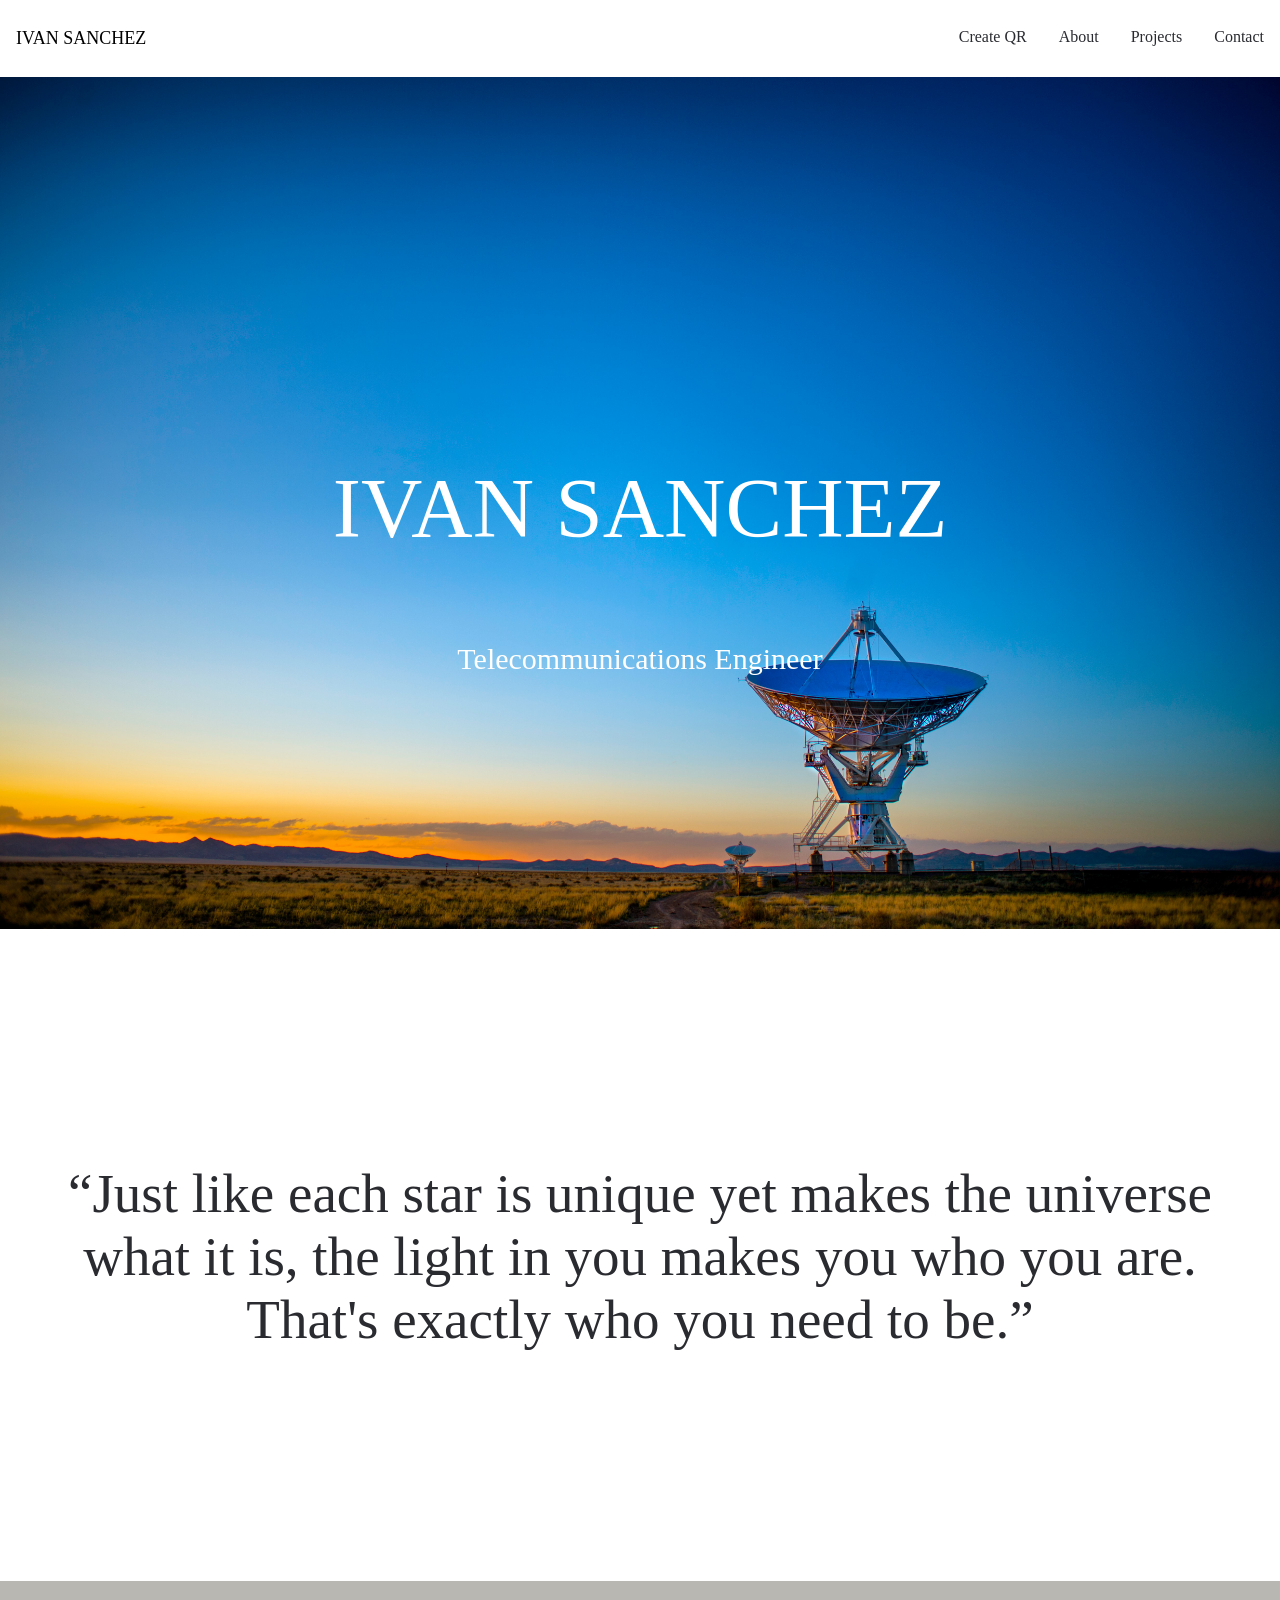
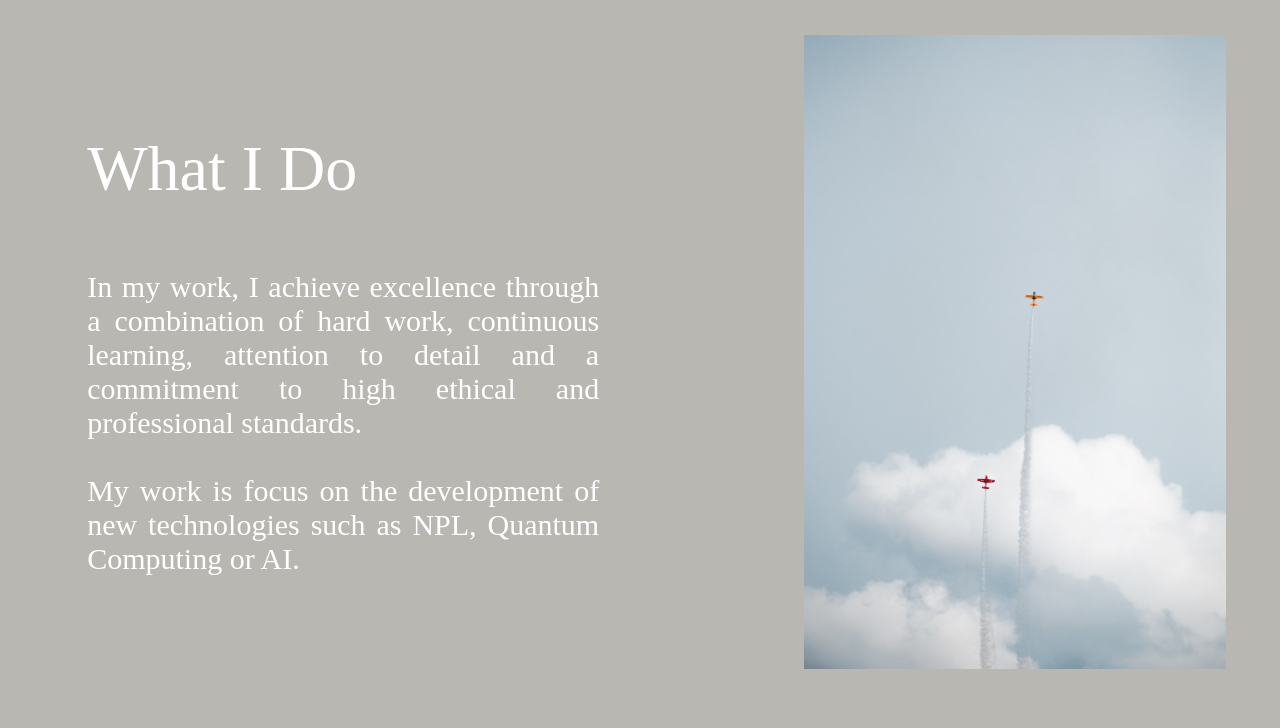
<file: src/main/resources/static/index.html>
<!DOCTYPE html>
<html lang = 'en'>
<head>
    
    <link rel="stylesheet" href="style_common.css">
    <meta charset="utf-8">
    <meta name="viewport" content="width=device-width, initial-scale=1, shrink-to-fit=no">

    <title>IVAN SANCHEZ</title>

</head>
<body>
    <div class="topnav">
        <a href="contact.html">Contact</a>
        <a href="projects.html">Projects</a> <!-- href = link o href = nombre de la div-->
        <a href="#about">About</a>
        <a href="createQR.html">Create QR</a>
        <a id="home" href="#top">IVAN SANCHEZ</a>
    </div>
    <div class="image-with-text">
        <img src="antena.jpg" alt="imagen de fondo" width="100%">
        <div class="text-on-image">
            <p id="main-image-title">IVAN SANCHEZ</p>
            <p>Telecommunications Engineer</p>
        </div>
    </div>
    <div class="quote">
        <q>Just like each star is unique yet makes the universe what it is, the light in you makes you who you are. That's exactly who you need to be.</q>
    </div>
    <div id ="about" class="ivan">
        <div id="left"> 
            <p class = "title"> What I Do </p>
            <p class="description"> In my work, I achieve excellence through a combination of hard work, continuous learning, attention to detail and a commitment to high ethical and professional standards. <br> <br>My work is focus on the development of new technologies such as NPL, Quantum Computing or AI.</p>
        </div>
        <div id="right">   
            <img id="fotodescription" src = "aviones.jpg" alt="imagen hoja" width="100%">
        </div>
        
    </div>
    

</body>

</html>
</file>
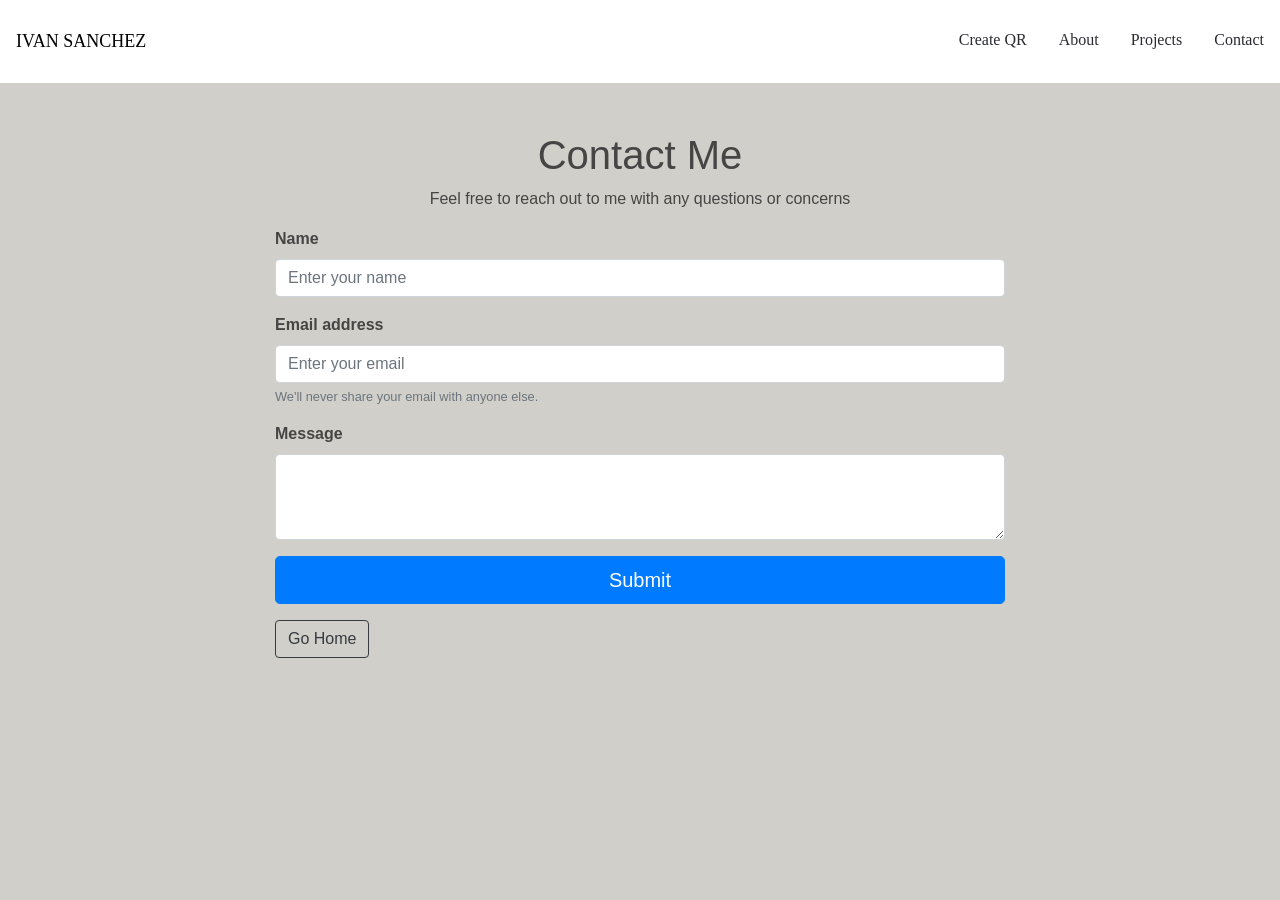
<file: src/main/resources/static/contact.html>
<!DOCTYPE html>
<html lang="en">
  <head>
    
    <meta charset="utf-8">
    <meta name="viewport" content="width=device-width, initial-scale=1, shrink-to-fit=no">
    <link rel="stylesheet" href="https://maxcdn.bootstrapcdn.com/bootstrap/4.0.0/css/bootstrap.min.css" integrity="sha384-Gn5384xqQ1aoWXA+058RXPxPg6fy4IWvTNh0E263XmFcJlSAwiGgFAW/dAiS6JXm" crossorigin="anonymous">
    <link rel="stylesheet" href="style_common.css">

    <title>Contact Page</title>
  </head>
  <body style="background-color: #d1cfc9;">
    <div class="topnav">
      <a href="contact.html">Contact</a>
      <a href="projects.html">Projects</a> <!-- href = link o href = nombre de la div-->
      <a href="index.html#about">About</a>
      <a href="createQR.html">Create QR</a>
      <a id="home" href="index.html">IVAN SANCHEZ</a>
    </div>
    <div class="container">
      <div class = "first-text">
        <h1 class="text-center"><br> Contact Me</h1>
        <p class="text-center">Feel free to reach out to me with any questions or concerns</p>
      </div>
      <div class="row">
        <div class="col-sm-8 offset-sm-2">
          <form>
            <div class="form-group">
              <label for="name">Name</label>
              <input type="text" class="form-control" id="name" placeholder="Enter your name">
            </div>
            <div class="form-group">
              <label for="email">Email address</label>
              <input type="email" class="form-control" id="email" aria-describedby="emailHelp" placeholder="Enter your email"> <!--aria-describedby es para dar info extra--> 
              <small id="emailHelp" class="form-text text-muted">We'll never share your email with anyone else.</small>
            </div>
            <div class="form-group">
              <label for="message">Message</label>
              <textarea class="form-control" id="message" rows="3"></textarea>
            </div>
            
            <button type="submit" class="btn btn-primary btn-lg btn-block">Submit</button>

            <!-- Boton con JavaScript-->
            <button style="margin-bottom: 1em; margin-top: 1em;" type="button" class="btn btn-outline-dark" onclick="location.href='index.html'">Go Home</button>
            
        </div>
      </div>
    </div>
  </body>
</html>
</file>
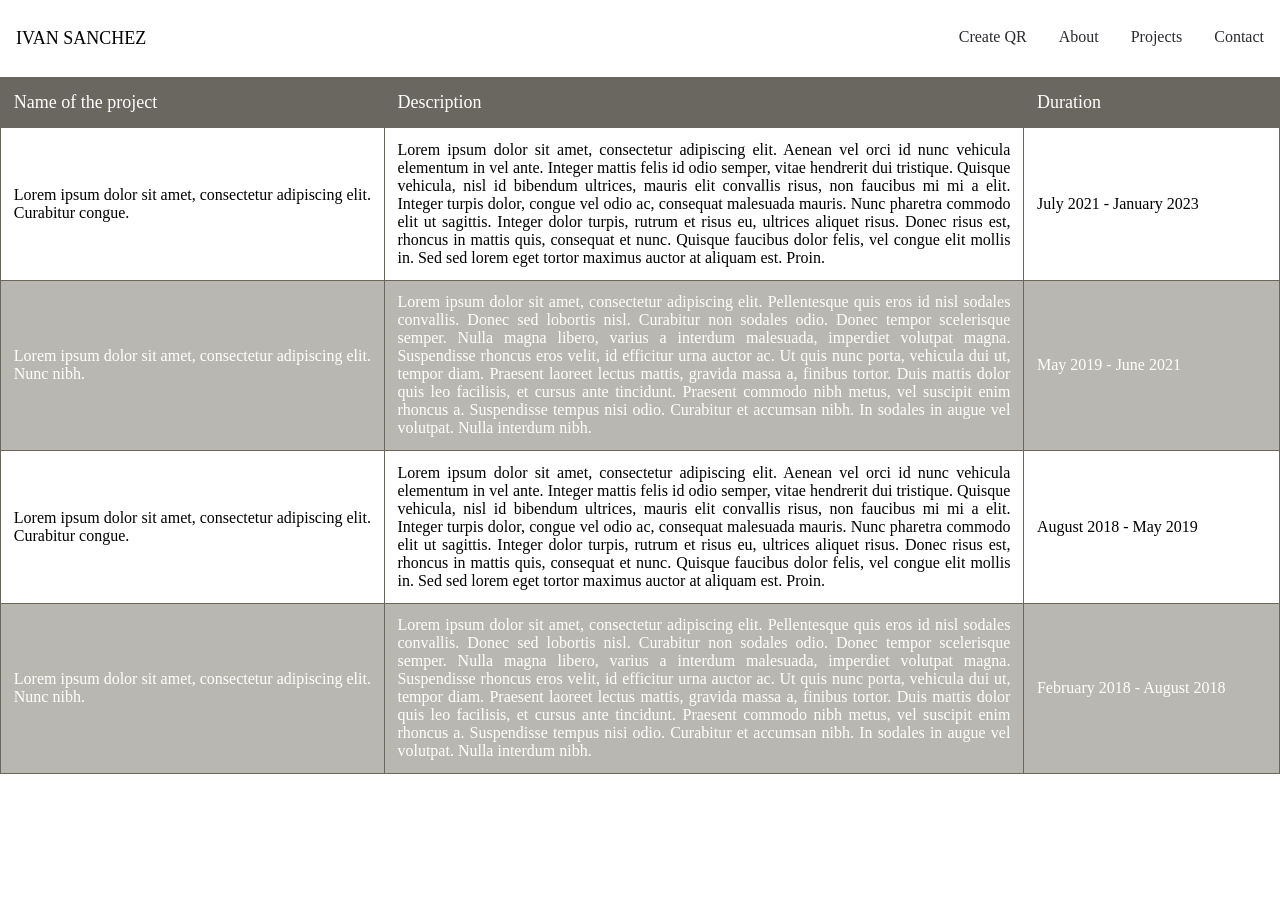
<file: src/main/resources/static/projects.html>
<!DOCTYPE html>
<html lang="en">
<head>
    
    <link rel="stylesheet" href="style_projects.css">
    <link rel="stylesheet" href="style_common.css">

    <meta charset="utf-8">
    <meta name="viewport" content="width=device-width, initial-scale=1, shrink-to-fit=no">

    <title>Projects Page</title>

</head>
<body>
    <div class="topnav">
        <a href="contact.html">Contact</a>
        <a href="projects.html">Projects</a> <!-- href = link o href = nombre de la div-->
        <a href="index.html#about">About</a>
        <a href="createQR.html">Create QR</a>
        <a id="home" href="index.html">IVAN SANCHEZ</a>
    </div>
    
    <table>
    <tr class="name-table-columns">
        <th id="name-project">Name of the project</th>
        <th id="description-project">Description</th>
        <th id="duration-project">Duration</th>
    </tr>
    <tr class="odd-row">
        <td>Lorem ipsum dolor sit amet, consectetur adipiscing elit. Curabitur congue.</td>
        <td>Lorem ipsum dolor sit amet, consectetur adipiscing elit. Aenean vel orci id nunc vehicula elementum in vel ante. Integer mattis felis id odio semper, vitae hendrerit dui tristique. Quisque vehicula, nisl id bibendum ultrices, mauris elit convallis risus, non faucibus mi mi a elit. Integer turpis dolor, congue vel odio ac, consequat malesuada mauris. Nunc pharetra commodo elit ut sagittis. Integer dolor turpis, rutrum et risus eu, ultrices aliquet risus. Donec risus est, rhoncus in mattis quis, consequat et nunc. Quisque faucibus dolor felis, vel congue elit mollis in. Sed sed lorem eget tortor maximus auctor at aliquam est. Proin. </td>
        <td>July 2021 - January 2023</td>
    </tr>
    <tr class="even-row">
        <td>Lorem ipsum dolor sit amet, consectetur adipiscing elit. Nunc nibh.</td>
        <td>Lorem ipsum dolor sit amet, consectetur adipiscing elit. Pellentesque quis eros id nisl sodales convallis. Donec sed lobortis nisl. Curabitur non sodales odio. Donec tempor scelerisque semper. Nulla magna libero, varius a interdum malesuada, imperdiet volutpat magna. Suspendisse rhoncus eros velit, id efficitur urna auctor ac. Ut quis nunc porta, vehicula dui ut, tempor diam. Praesent laoreet lectus mattis, gravida massa a, finibus tortor. Duis mattis dolor quis leo facilisis, et cursus ante tincidunt. Praesent commodo nibh metus, vel suscipit enim rhoncus a. Suspendisse tempus nisi odio. Curabitur et accumsan nibh. In sodales in augue vel volutpat. Nulla interdum nibh. </td>
        <td>May 2019 - June 2021</td>
    </tr>
    <tr class="odd-row">
        <td>Lorem ipsum dolor sit amet, consectetur adipiscing elit. Curabitur congue.</td>
        <td>Lorem ipsum dolor sit amet, consectetur adipiscing elit. Aenean vel orci id nunc vehicula elementum in vel ante. Integer mattis felis id odio semper, vitae hendrerit dui tristique. Quisque vehicula, nisl id bibendum ultrices, mauris elit convallis risus, non faucibus mi mi a elit. Integer turpis dolor, congue vel odio ac, consequat malesuada mauris. Nunc pharetra commodo elit ut sagittis. Integer dolor turpis, rutrum et risus eu, ultrices aliquet risus. Donec risus est, rhoncus in mattis quis, consequat et nunc. Quisque faucibus dolor felis, vel congue elit mollis in. Sed sed lorem eget tortor maximus auctor at aliquam est. Proin. </td>
        <td>August 2018 - May 2019</td>
    </tr>
    <tr class="even-row">
        <td>Lorem ipsum dolor sit amet, consectetur adipiscing elit. Nunc nibh.</td>
        <td>Lorem ipsum dolor sit amet, consectetur adipiscing elit. Pellentesque quis eros id nisl sodales convallis. Donec sed lobortis nisl. Curabitur non sodales odio. Donec tempor scelerisque semper. Nulla magna libero, varius a interdum malesuada, imperdiet volutpat magna. Suspendisse rhoncus eros velit, id efficitur urna auctor ac. Ut quis nunc porta, vehicula dui ut, tempor diam. Praesent laoreet lectus mattis, gravida massa a, finibus tortor. Duis mattis dolor quis leo facilisis, et cursus ante tincidunt. Praesent commodo nibh metus, vel suscipit enim rhoncus a. Suspendisse tempus nisi odio. Curabitur et accumsan nibh. In sodales in augue vel volutpat. Nulla interdum nibh. </td>
        <td>February 2018 - August 2018</td>
    </tr>
    
    </table>
      
        
</body>

</html>
</file>
<file: src/main/resources/static/style_common.css>
body{
  margin: 0 auto; 
  padding: 0;
}
.topnav {
    background-color: #ffffff;
    overflow: hidden;
  }

  .topnav a {
    float: right;
    color: #2a2b30;
    text-align: center;
    padding: 28px 16px;
    text-decoration: none;
    font-size: medium;
    font-family: 'Times New Roman', 'Times', serif;
    font-weight: 100;
    
  }
  
  /* Change the color of links on hover */
  .topnav a:hover {
    background-color: #ddd;
    color: #2a2b30;
    
  }

  #home{
    float: left;
    color: black;
    font-size: large;
  }
  
  .image-with-text{
    width: 100%;
    height: min-content;
    word-wrap: break-word;
  }


  .text-on-image{
    position: absolute;
    top: 60%;
    left: 50%;
    transform: translate(-50%, -50%);
    color: white;
    font-size: 30px;
    font-family: 'Times New Roman', 'Times Light', light;
    font-weight: 100;
    text-align: center;
  }

  #main-image-title{
    font-size: 85px;
    font-family: 'Times New Roman', 'Times Light', light;
    font-weight: 100;
    width: 100%;
  }

  .quote{
    font-family: 'Garamond', 'Times New Roman', sans-serif;
    font-size: 55px;
    color: #2a2b30;
    height: 520px;
    padding: 5%;
    text-align: center;
    display: flex;
    align-items: center;
  }

  
  .ivan{ 
    float: left;
    font-family: 'Times New Roman', 'Times Light', light;
    font-size: large;
    background-color: #b9b7b1;
    color: white;
    text-align: justify;
    
  }

  #left{
    vertical-align: center;
    margin: 2em;
    float: left;
    width: 40%;
    padding: 4%;
    
  }

  #right{
    margin: 3em;
    float: right;
    width: 33%;
    
    
  }

 .title{
  font-size: 64px;
 }

 .description{
  font-family: 'Goudy Old Style', Garamond, 'Big Caslon', 'Times New Roman', serif;
  font-size: 30px;
 }
 

 label{
  color: rgb(70, 69, 69);
  font-weight: bold;
 }

 .first-text{
  color: rgb(70, 69, 69);
 }
</file>
<file: src/main/resources/static/style_projects.css>
table {
    width: 100%;
    border-collapse: collapse;
}

th, td {
    border: 1px solid #6b6659;
    padding: 1%;
    text-align: left;
    text-align: justify;
    font-family:'Times New Roman', 'Times Light', light;
}

th {
    background-color: #696760;
    font-size: 18px;
    font-weight: 400;
    border: 1px solid #696760;
}



.name-table-columns{
    color: white;
    font-family: 'Times New Roman', 'Times Light', light;
    height: 50px;
}

.even-row{
    background-color: #b9b7b1;
    color: white;
    border: black;
}

#name-project{
    width: 30%;
}
#description-project{
    width: 50%;
}
#duration-project{
    width: 20%;
}
</file>
